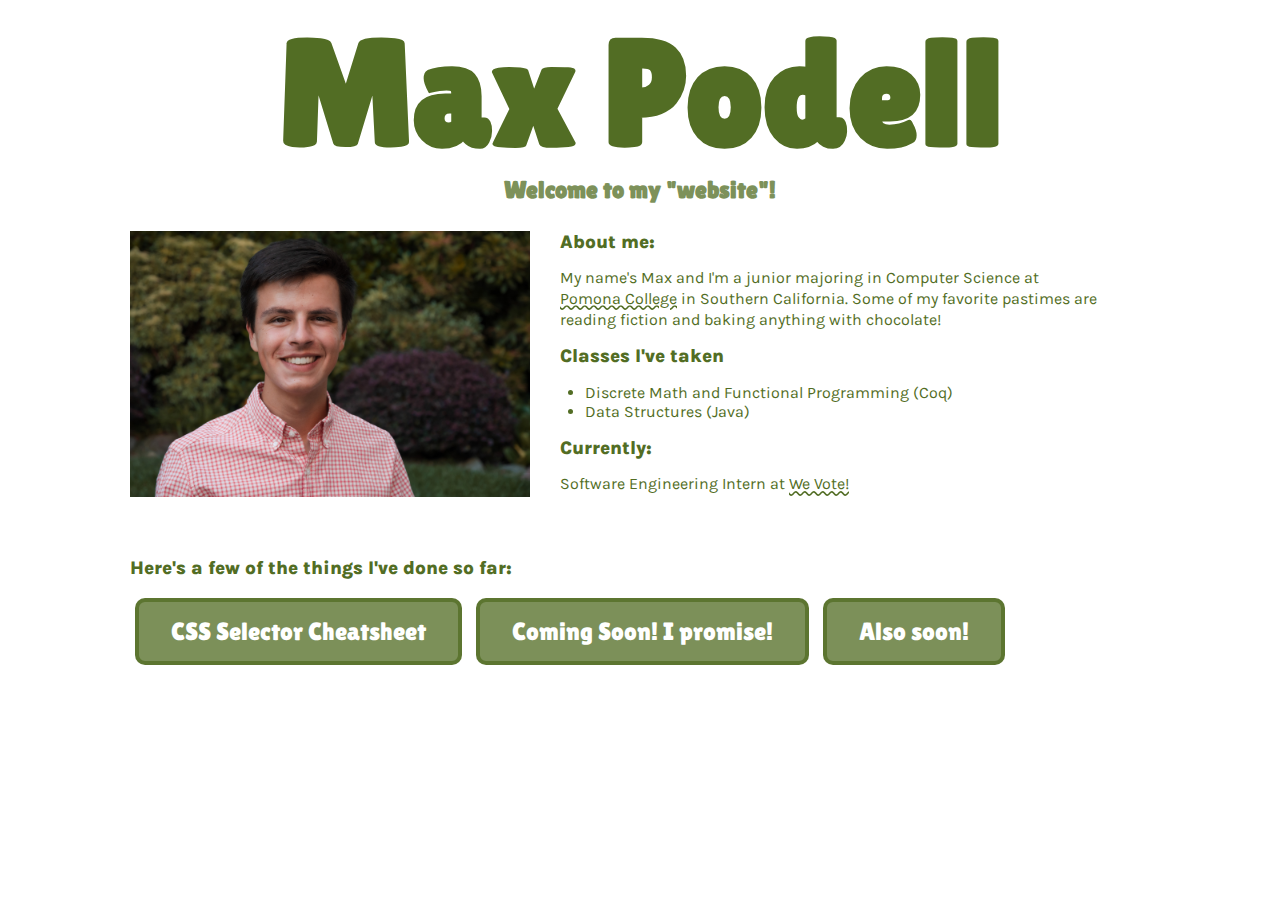
<file: index.html>
<html>
 
  <head>
    <title>Max Podell Website</title>
    <link href="homepage/homepage.css" rel="stylesheet">
    <link href="https://fonts.googleapis.com/css2?family=Inknut+Antiqua:wght@400;600&family=Karla:wght@400;600;700;800&family=Lilita+One&display=swap" rel="stylesheet">
  </head>
  <div class="header">
    <h1 class="banner">Max Podell</h1>
    <h2>Welcome to my "website"!</h2>
    <!-- <hr class="rounded"> -->
  </div>


  <br>
  <br>
  <div class="body">
    <div class="intro">
      <img src="homepage/MaxPortrait-LowerQual.jpg" id="portrait">
      <div class="introText">
        <h3>About me:</h3>
        <p>My name's Max and I'm a junior majoring in Computer Science at <br> <a class="inlineLink" href="https://en.wikipedia.org/wiki/Pomona_College" >Pomona College</a> in Southern California. 
          Some of my favorite pastimes are reading fiction and baking anything with chocolate!</p>
        <h3>Classes I've taken</h3>
          <ul>
            <li>Discrete Math and Functional Programming (Coq)</li>
            <li>Data Structures (Java)</li>
          </ul>
        <h3>Currently: </h3>
        <p>Software Engineering Intern at <a class="inlineLink">We Vote!</a></p>
      </div>
    </div>

    <h3>Here's a few of the things I've done so far:</h3>
      <a class="button" href="SelectorCheatSheetAssignment/CSSselectorSheet.html">CSS Selector Cheatsheet</a>
      <a class="button">Coming Soon! I promise!</a>
      <a class="button">Also soon!</a>
      <br>
      <br>
    <!-- <img src="https://content.codecademy.com/articles/github-pages-via-web-app/happy-ice-cream.gif" /> -->
  </div>
 
</html>
</file>
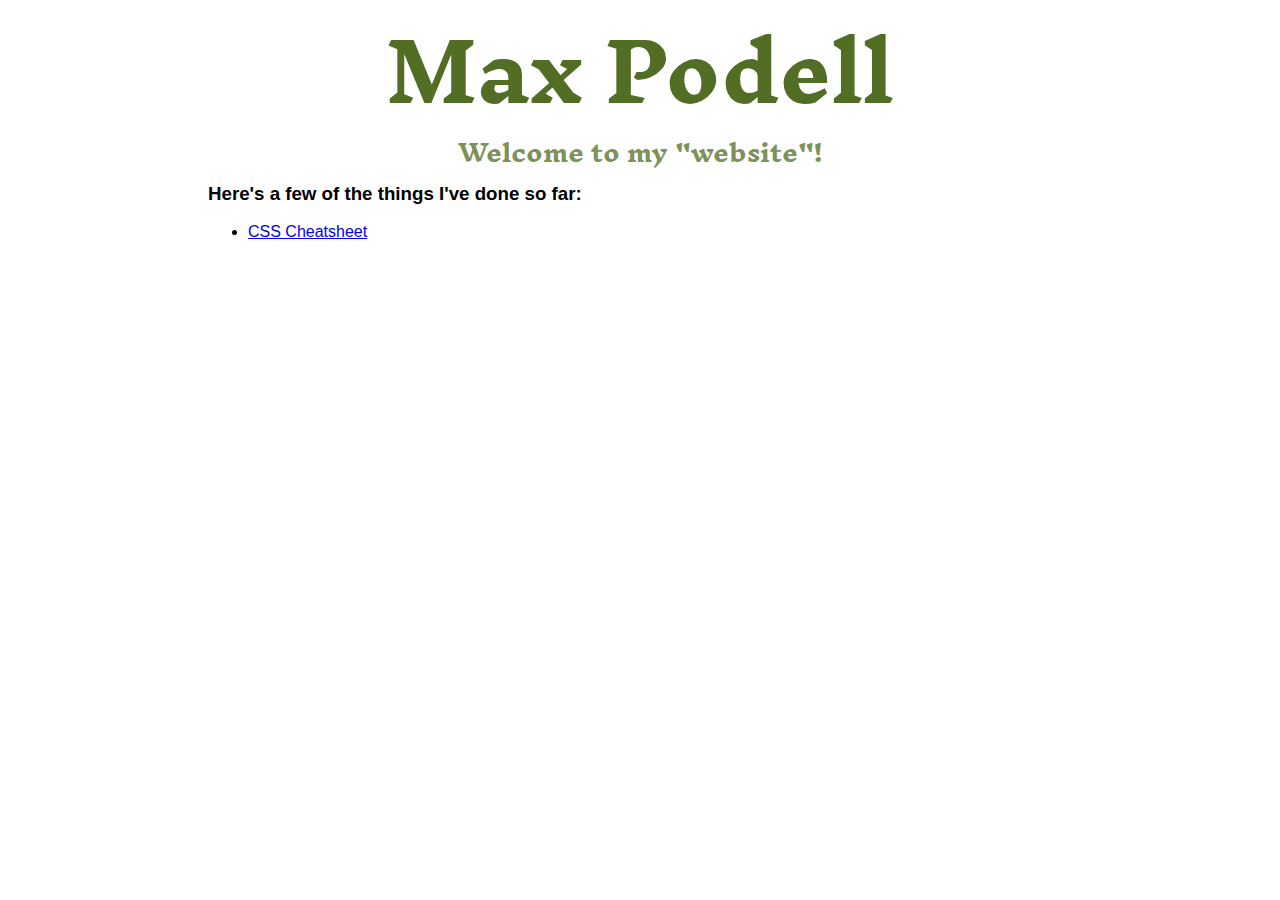
<file: homepage/index.html>
<html>
 
  <head>
    <title>Podell Resume</title>
    <link href="index.css" rel="stylesheet">
    <link href="https://fonts.googleapis.com/css2?family=Chicle&family=Inknut+Antiqua:wght@400;600&family=Lilita+One&family=Open+Sans&display=swap" rel="stylesheet">  <div class="header">
    <h1 class="banner">Max Podell</h1>
    <h2>Welcome to my "website"!</h2>
    <!-- <hr class="rounded"> -->
  </div>

  <div class="body">
    <h3>Here's a few of the things I've done so far:</h3>
    <ul>
      <li>
        <a href="../SelectorCheatSheetAssignment/CSSselectorSheet.html">CSS Cheatsheet</a>
      </li>
    </ul>
    <!-- <img src="https://content.codecademy.com/articles/github-pages-via-web-app/happy-ice-cream.gif" /> -->
  </div>
 
</html>
</file>
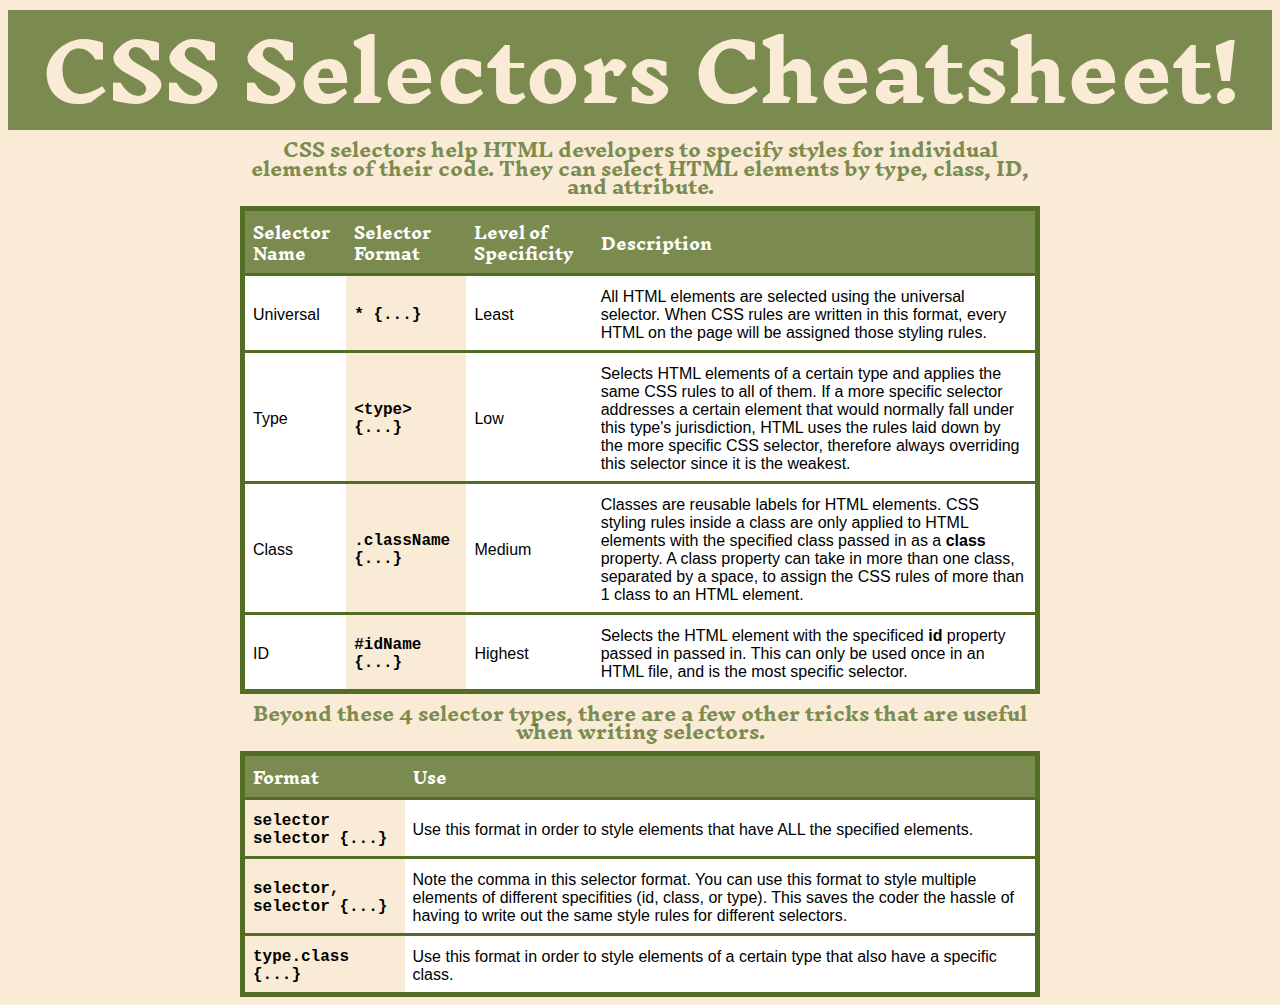
<file: CSSselectorSheet.html>
<!DOCTYPE html>
<html>
    <head>
        <title>CSS Selectors Cheatheet</title>
        <link href="CSSselectorSheetStyles.css" rel="stylesheet">
        <link href="https://fonts.googleapis.com/css2?family=Inknut+Antiqua:wght@400;600&display=swap" rel="stylesheet">
    </head>
    <body>
        <h1 class="banner">CSS Selectors Cheatsheet!</h1>
            <h3>CSS selectors help HTML developers to specify styles for individual elements of their code. 
                They can select HTML elements by type, class, ID, and attribute. </h3>
        <table>
            <thead>
                <tr>
                    <th>Selector Name</th>
                    <th>Selector Format</th>
                    <th>Level of Specificity</th>
                    <th>Description</th>
                </tr>
            </thead>
            <tbody>
                <tr>
                    <td>Universal</td>
                    <td class="code">* {...}</td>
                    <td>Least</td>
                    <td>All HTML elements are selected using the universal selector. When CSS rules are written in 
                        this format, every HTML on the page will be assigned those styling rules. </td>
                </tr>
                <tr>
                    <td>Type</td>
                    <td class ="code"> &lttype&gt{...}</td>
                    <td>Low</td>
                    <td>Selects HTML elements of a certain type and applies the same CSS rules to 
                        all of them. If a more specific selector addresses a certain element that would normally 
                        fall under this type's jurisdiction, HTML uses the rules laid down by the more specific
                        CSS selector, therefore always overriding this selector since it is the weakest. </td>
                </tr>
                <!-- Class section -->
                <tr>
                    <td>Class</td>
                    <td class="code">.className {...}</td>
                    <td>Medium</td>
                    <td>Classes are reusable labels for HTML elements. CSS styling rules 
                        inside a class are only applied to HTML elements with the specified class
                         passed in as a <strong>class</strong> property. A class property can take 
                         in more than one class, separated by a space, to assign the CSS rules of more 
                         than 1 class to an HTML element.</td>
                </tr>
                <tr>
                    <td>ID</td>
                    <td class="code">#idName {...}</td>
                    <td>Highest</td>
                    <td>Selects the HTML element with the specificed <strong>id</strong> property passed in passed in.
                         This can only be used once in an HTML file, and is the most specific selector. </td>
                </tr>
            </tbody>
        </table>

        <h3>Beyond these 4 selector types, there are a few other tricks that are useful when writing selectors.</h3>
        <table>
            <thead>
                <tr>
                    <th>Format</th>
                    <th>Use</th>
                </tr>
            </thead>
            <tbody>
                <tr>
                    <td class="code">selector selector {...}</td>
                    <td>Use this format in order to style elements that have ALL the specified elements.</td>
                </tr>
                <tr>
                    <td class="code">selector, selector {...}</td>
                    <td>Note the comma in this selector format. You can use this format to style multiple elements 
                        of different specifities (id, class, or type). This saves the coder the hassle of having to 
                        write out the same style rules for different selectors.</td>
                <tr>
                    <td class="code">type.class {...}</td>
                    <td>Use this format in order to style elements of a certain type that also have a specific class. </td>
                </tr>
                </tr>
            </tbody>
        </table>
    </body>
</html>
</file>
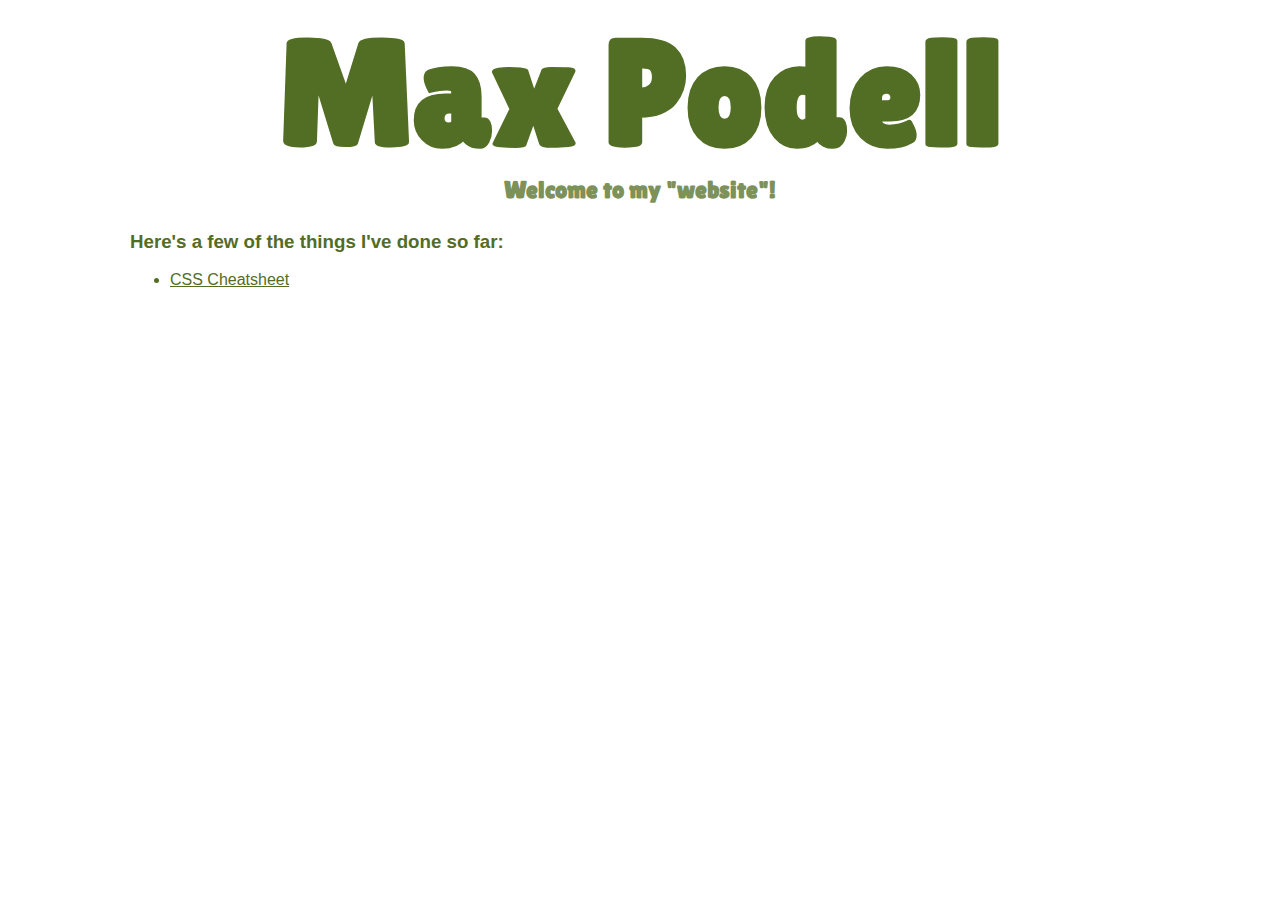
<file: homepage/homepage.html>
<html>
 
  <head>
    <title>Podell Resume</title>
    <link href="homepage.css" rel="stylesheet">
    <link href="https://fonts.googleapis.com/css2?family=Chicle&family=Inknut+Antiqua:wght@400;600&family=Lilita+One&family=Open+Sans&display=swap" rel="stylesheet">  <div class="header">
    <h1 class="banner">Max Podell</h1>
    <h2>Welcome to my "website"!</h2>
    <!-- <hr class="rounded"> -->
  </div>

  <div class="body">
    <h3>Here's a few of the things I've done so far:</h3>
    <ul>
      <li>
        <a href="../SelectorCheatSheetAssignment/CSSselectorSheet.html">CSS Cheatsheet</a>
      </li>
    </ul>
    <!-- <img src="https://content.codecademy.com/articles/github-pages-via-web-app/happy-ice-cream.gif" /> -->
  </div>
 
</html>
</file>
<file: homepage/homepage.css>
* {
  color: rgb(82, 109, 36);
  font-family: 'Karla', sans-serif;
}

.header {
  display: inline-block;
  text-align: center;
  margin: auto;
  width: 100%;
}

/* intro!!! */
.intro {
  display: grid;
  grid-template-columns: 1fr 2fr;
  gap: 15px;
  margin-bottom: 30px;
}

.intro p {
  line-height: 1.3;
}

#id {
  grid-column: 1;
}

.introText h3 {
  grid-column: 2;
  margin: auto 15px;
  min-width: 500px;
}

.inlineLink {
  text-decoration: wavy underline;
  color:rgb(82, 109, 36);
  cursor: pointer;
}

.inlineLink:hover {
  color:rgb(104, 137, 45);
}


img {
  display: inline-block;
  width: 400px;
  height: 266px;
  margin-left: auto;
  margin-right: auto;
  margin-bottom: 30px;
}


/* body!!! */

h1 {
  line-height: 1;
  font-size: 150px;
  /* font-family: 'Lilita One'; */
  
}
h2 {
  /* width: 800px; */
  line-height: 1;
  color: rgba(82, 109, 36, 0.757);
}

h3 {
  font-weight: 800;
}


h1, h2 {
  text-align: center;
  display: block;
  margin: 10px auto;
  font-family: "Lilita One";
  /* font-family: 'Inknut Antiqua'; */
}

a.button {
  background-color: rgba(82, 109, 36, 0.757); 
  border: 4px solid rgba(82, 109, 36, 0.757);
  border-radius: 10px;
  color: white;
  padding: 15px 32px;
  margin: auto 5px;
  text-align: center;
  display: inline-block;
  font-size: 25px;
  font-family: "Lilita One";
  transition-duration: 0.1s;
  text-decoration: none;
}

a.button:hover {
  background-color:white;
  border: 4px solid rgba(82, 109, 36, 0.757);
  color:rgba(82, 109, 36, 0.757);
  cursor: pointer;
}

a.button:active {
  transform: translateY(4px);
  /* background-color: rgba(113, 150, 50, 0.757); 
  color: white; */
}

p {
  display: inline-block;
  margin: 15px;
  font-family: "Karla";
}

.body {
  margin: auto;
  max-width: 1020px;
}

.banner {
  /* background-color: rgba(82, 109, 36, 0.757); */
  width: 100%;
  z-index: 1;
}
</file>
<file: homepage/index.css>
* {
  font-family: 'Trebuchet MS', 'Lucida Sans Unicode', 'Lucida Grande', 'Lucida Sans', Arial, sans-serif, sans-serif;
}

h1 {
  line-height: 1.5;
  color: rgb(82, 109, 36);
  font-size: 80px;
}
h2 {
  /* width: 800px; */
  line-height: 1;
  color: rgba(82, 109, 36, 0.757);
}

h1, h2 {
  text-align: center;
  display: block;
  margin: 10px auto;
  font-family: 'Inknut Antiqua';
}

img {
  display: block;
  margin-left: auto;
  margin-right: auto;
}
/* 
hr.rounded {
  border-top: 8px solid rgba(82, 109, 36, 0.757);
  border-radius: 5px;
} */

.body {
  margin: auto 200px;
}

.banner {
  /* background-color: rgba(82, 109, 36, 0.757); */
  width: 100%;
  z-index: 1;
}
</file>
<file: CSSselectorSheetStyles.css>
* {
    font-family: 'Trebuchet MS', 'Lucida Sans Unicode', 'Lucida Grande', 'Lucida Sans', Arial, sans-serif, sans-serif;
    background-color: antiquewhite;
}

table {
    border-collapse: collapse;
    border: 5px solid rgb(82, 109, 36);
    text-align: left;
    width: 800px;
    margin: 0 auto;
    position: relative;
}

thead, th {
    line-height: 1.3;
    /* background-color: rgba(85, 107, 47, 0.593); */
    background-color: rgba(82, 109, 36, 0.757);
    color: white;
    font-family: "Inknut Antiqua";
    padding: 8px;
    padding-top: 12px;
}

td {
    border-top: 3px solid rgb(82, 109, 36);
    background-color: white;
    padding: 8px;
    padding-top: 12px;
}

h1 {
    font-size: 80px;
    width: 80%;
    line-height: 1.5;
    color: antiquewhite;
}
h3 {
    width: 800px;
    line-height: 1;
    color: rgba(82, 109, 36, 0.757);
}

h1, h3 {
    text-align: center;
    display: block;
    margin: 10px auto;
    font-family: 'Inknut Antiqua';
}

strong {
    background-color: white;
}

.banner {
    background-color: rgba(82, 109, 36, 0.757);
    width: 100%;
    z-index: 1;
}

.code {
    /* background-color: rgba(218, 165, 32, 0.691); */
    background-color: antiquewhite;
    font-family: 'Courier New', Courier, monospace;
    font-weight: bold;
}
</file>
